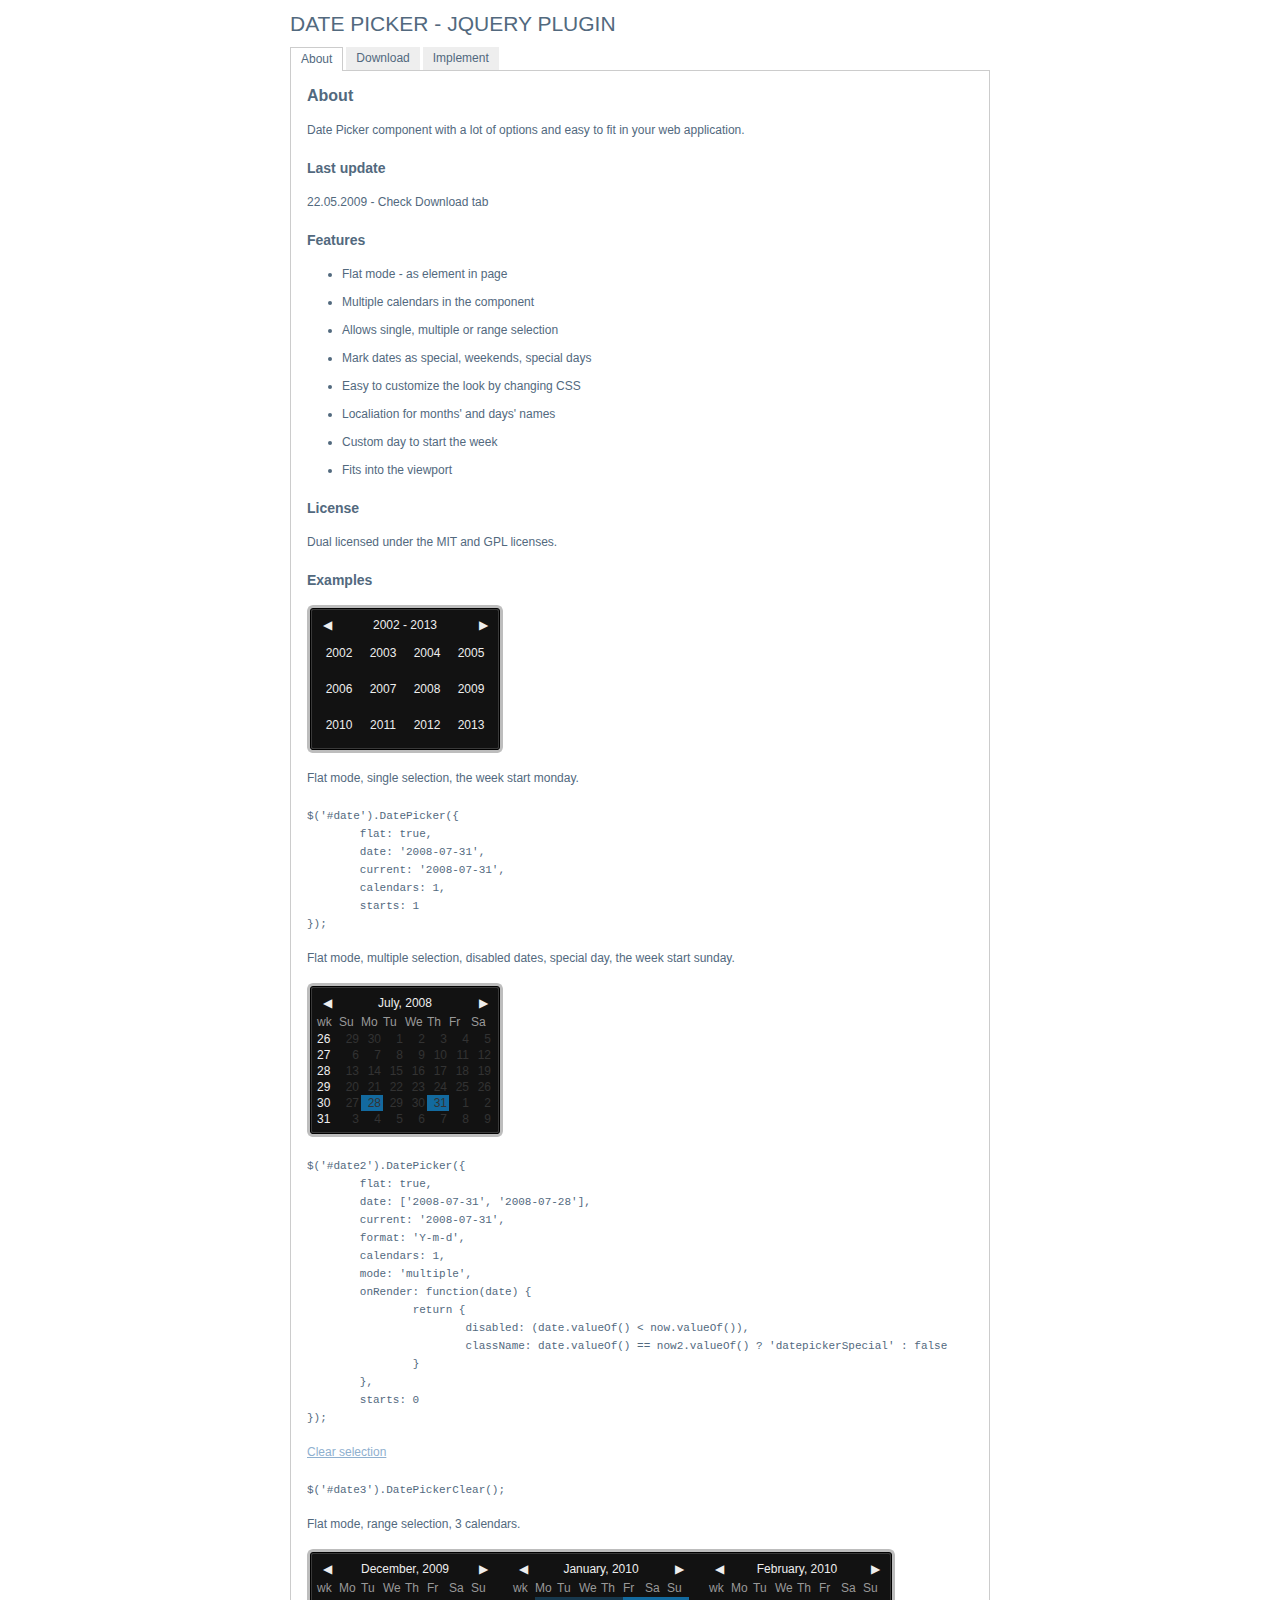
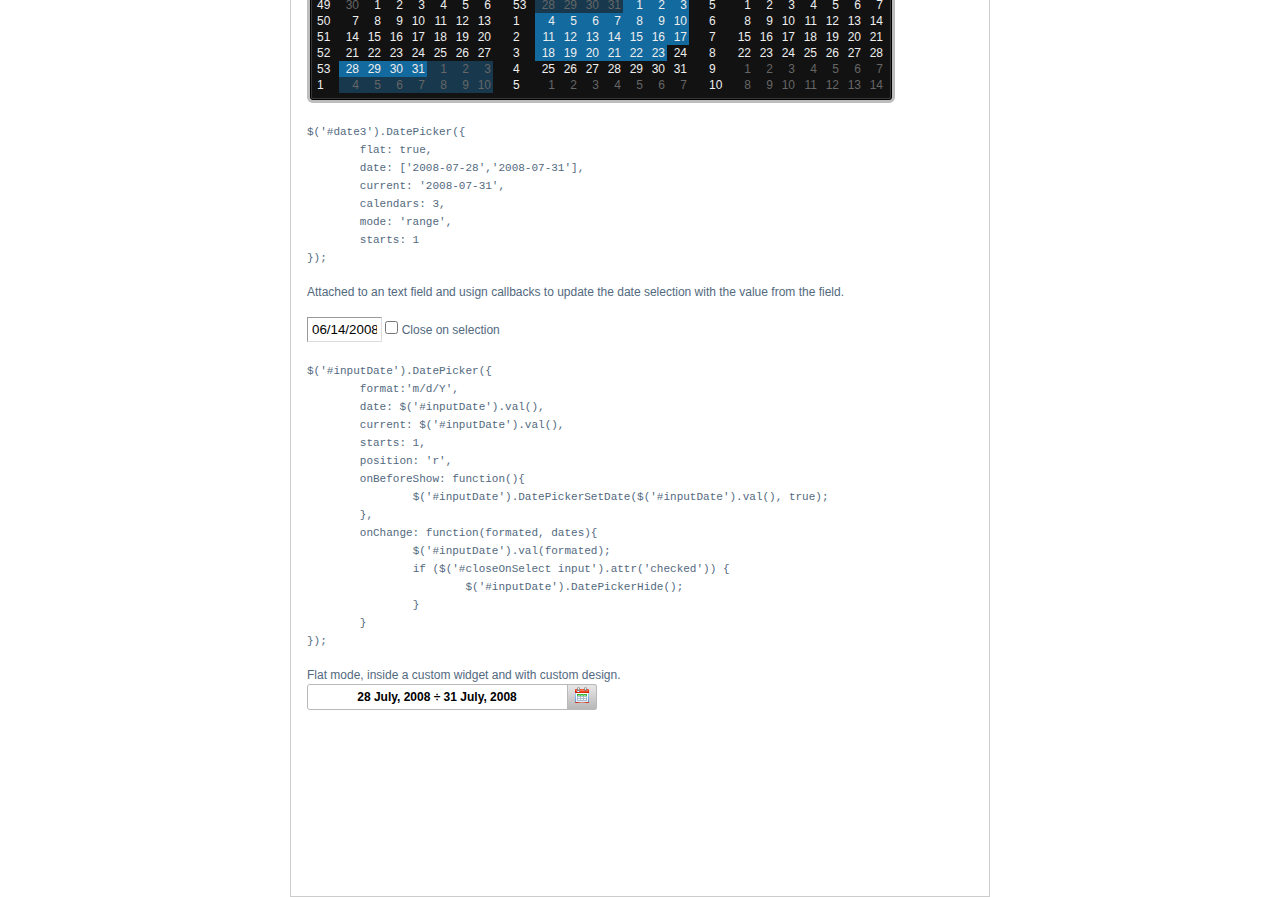
<file: datepicker/index.html>
<!DOCTYPE html PUBLIC "-//W3C//DTD XHTML 1.0 Strict//EN" "http://www.w3.org/TR/xhtml1/DTD/xhtml1-strict.dtd">
<html xmlns="http://www.w3.org/1999/xhtml" xml:lang="en" lang="en">
<head>
	<link rel="stylesheet" href="css/datepicker.css" type="text/css" />
    <link rel="stylesheet" media="screen" type="text/css" href="css/layout.css" />
    <title>DatePicker - jQuery plugin</title>
	<script type="text/javascript" src="js/jquery.js"></script>
	<script type="text/javascript" src="js/datepicker.js"></script>
    <script type="text/javascript" src="js/eye.js"></script>
    <script type="text/javascript" src="js/utils.js"></script>
    <script type="text/javascript" src="js/layout.js?ver=1.0.2"></script>
</head>
<body>
    <div class="wrapper">
        <h1>Date Picker - jQuery plugin</h1>
        <ul class="navigationTabs">
            <li><a href="#about" rel="about">About</a></li>
            <li><a href="#download" rel="download">Download</a></li>
            <li><a href="#implement" rel="implement">Implement</a></li>
        </ul>
        <div class="tabsContent">
            <div class="tab">
                <h2>About</h2>
				<p>Date Picker component with a lot of options and easy to fit in your web application.</p>
				<h3>Last update</h3>
				<p>22.05.2009 - Check Download tab</p>
                <h3>Features</h3>
                <ul>
                    <li>Flat mode - as element in page</li>
                    <li>Multiple calendars in the component</li>
                    <li>Allows single, multiple or range selection</li>
					<li>Mark dates as special, weekends, special days</li>
					<li>Easy to customize the look by changing CSS</li>
					<li>Localiation for months' and days' names</li>
					<li>Custom day to start the week</li>
					<li>Fits into the viewport</li>
                </ul>
				<h3>License</h3>
				<p>Dual licensed under the MIT and GPL licenses.</p>
                <h3>Examples</h3>
				<p id="date"></p>
				<p>Flat mode, single selection, the week start monday.</p>
			<pre>$('#date').DatePicker({
	flat: true,
	date: '2008-07-31',
	current: '2008-07-31',
	calendars: 1,
	starts: 1
});</pre>
				<p>Flat mode, multiple selection, disabled dates, special day, the week start sunday.</p>
				<p id="date2"></p>
			<pre>$('#date2').DatePicker({
	flat: true,
	date: ['2008-07-31', '2008-07-28'],
	current: '2008-07-31',
	format: 'Y-m-d',
	calendars: 1,
	mode: 'multiple',
	onRender: function(date) {
		return {
			disabled: (date.valueOf() < now.valueOf()),
			className: date.valueOf() == now2.valueOf() ? 'datepickerSpecial' : false
		}
	},
	starts: 0
});</pre>
				<p><a href="#" id="clearSelection">Clear selection</a></p>
				<pre>$('#date3').DatePickerClear();</pre>
				<p>Flat mode, range selection, 3 calendars.</p>
				<p id="date3"></p>
			<pre>$('#date3').DatePicker({
	flat: true,
	date: ['2008-07-28','2008-07-31'],
	current: '2008-07-31',
	calendars: 3,
	mode: 'range',
	starts: 1
});</pre>
				<p>Attached to an text field and usign callbacks to update the date selection with the value from the field.</p>
				<p>
					<input class="inputDate" id="inputDate" value="06/14/2008" />
					<label id="closeOnSelect"><input type="checkbox" /> Close on selection</label>
				</p>
			<pre>$('#inputDate').DatePicker({
	format:'m/d/Y',
	date: $('#inputDate').val(),
	current: $('#inputDate').val(),
	starts: 1,
	position: 'r',
	onBeforeShow: function(){
		$('#inputDate').DatePickerSetDate($('#inputDate').val(), true);
	},
	onChange: function(formated, dates){
		$('#inputDate').val(formated);
		if ($('#closeOnSelect input').attr('checked')) {
			$('#inputDate').DatePickerHide();
		}
	}
});</pre>
				<p>Flat mode, inside a custom widget and with custom design.</p>
				<div id="widget">
					<div id="widgetField">
						<span>28 July, 2008 &divide; 31 July, 2008</span>
						<a href="#">Select date range</a>
					</div>
					<div id="widgetCalendar">
					</div>
				</div>
				<p>&nbsp;</p>
				<p>&nbsp;</p>
				<p>&nbsp;</p>
				<p>&nbsp;</p>
				<p>&nbsp;</p>
            </div>
            <div class="tab">
                <h2>Download</h2>
                <p><a href="datepicker.zip">datepicker.zip (50 kb)</a>: jQuery, Javscript files, CSS files, images, examples and instructions.</p>
                <h3>Changelog</h3>
                <dl>
					<dt>22.05.2009</dt>
					<dd>added: close on selection example</dd>
					<dd>added: onChange has  new parameter: reference to related element</dd>
					<dd>added: start view days, months, years</dd>
					<dd>added: clear selection in multiple and range mode</dd>
					<dd>fixed: datepicker hide and show methods</dd>
					<dd>fixed: january selection (tahns to Konstantin Zavialov)</dd>
					<dd>fixed: working with jQuery 1.3</dd>
					<dd>fixed: deselecting a date in multiple mode (thanks to Geelen Sebastien)</dd>
					<dt>22.08.2008</dt>
					<dd>Fixed bug: where some events were not canceled right on Safari</dd>
					<dd>Fixed bug: where teh view port was not detected right on Safari</dd>
					<dt>31.07.2008</dt>
					<dd>Added new method: 'DatePickerGetDate'</dd>
					<dd>Minor speed improvement</dd>
					<dt>30.07.2008</dt>
					<dd>The first release.</dd>
                </dl>
            </div>
            <div class="tab">
                <h2>Implement</h2>
                <p>Attach the Javascript and CSS files to your document. Edit CSS file and fix the paths to  images and change colors to fit your site theme.</p>
                <pre>
&lt;link rel="stylesheet" media="screen" type="text/css" href="css/datepicker.css" /&gt;
&lt;script type="text/javascript" src="js/datepicker.js"&gt;&lt;/script&gt;
                </pre>
                <h3>Invocation code</h3>
                <p>All you have to do is to select the elements in a jQuery way and call the plugin.</p>
                <pre>
 $('input').DatePicker(options);
                </pre>
                <h3>Options</h3>
                <p>A hash of parameters. All parameters are optional.</p>
                <table>
                	<tr>
                		<td><strong>eventName</strong></td>
                		<td>string</td>
                		<td>The desired event to trigger the date picker. Default: 'click'</td>
                	</tr>
                	<tr>
                		<td><strong>date</strong></td>
                		<td>String, Date or array</td>
                		<td>The selected date(s) as string (will be converted to Date object based on teh format suplied) and Date object for single selection, as Array of strings or Date objects</td>
                	</tr>
                	<tr>
                		<td><strong>flat</strong></td>
                		<td>boolean</td>
                		<td>Whatever if the date picker is appended to the element or triggered by an event. Default false</td>
                	</tr>
                	<tr>
                		<td><strong>start</strong></td>
                		<td>integer</td>
                		<td>The day week start. Default 1 (monday)</td>
                	</tr>
                	<tr>
                		<td><strong>prev</strong></td>
                		<td>string</td>
                		<td>HTML inserted to previous links. Default '&#9664;' (UNICODE black left arrow)</td>
                	</tr>
                	<tr>
                		<td><strong>next</strong></td>
                		<td>string</td>
                		<td>HTML inserted to next links. Default '&#9654;' (UNICODE black right arrow)</td>
                	</tr>
                	<tr>
                		<td><strong>mode</strong></td>
                		<td>string ['single'|'multiple'|'range']</td>
                		<td>Date selection mode. Default 'single'</td>
                	</tr>
					<tr>
                		<td><strong>view</strong></td>
                		<td>string ['days'|'months'|'years']</td>
                		<td>Start view mode. Default 'days'</td>
					</tr>
                	<tr>
                		<td><strong>calendars</strong></td>
                		<td>integer</td>
                		<td>Number of calendars to render inside the date picker. Default 1</td>
                	</tr>
                	<tr>
                		<td><strong>format</strong></td>
                		<td>string</td>
                		<td>Date format. Default 'Y-m-d'</td>
                	</tr>
                	<tr>
                		<td><strong>position</strong></td>
                		<td>string ['top'|'left'|'right'|'bottom']</td>
                		<td>Date picker's position relative to the trigegr element (non flat mode only). Default 'bottom'</td>
                	</tr>
                	<tr>
                		<td><strong>locale</strong></td>
                		<td>hash</td>
                		<td>Location: provide a hash with keys 'days', 'daysShort', 'daysMin', 'months', 'monthsShort', 'week'. Default english</td>
                	</tr>
                	<tr>
                		<td><strong>onShow</strong></td>
                		<td>function</td>
                		<td>Callback function triggered when the date picker is shown</td>
                	</tr>
                	<tr>
                		<td><strong>onBeforeShow</strong></td>
                		<td>function</td>
                		<td>Callback function triggered before the date picker is shown</td>
                	</tr>
                	<tr>
                		<td><strong>onHide</strong></td>
                		<td>function</td>
                		<td>Callback function triggered when the date picker is hidden</td>
                	</tr>
                	<tr>
                		<td><strong>onChange</strong></td>
                		<td>function</td>
                		<td>Callback function triggered when the date is changed</td>
                	</tr>
                	<tr>
                		<td><strong>onRender</strong></td>
                		<td>function</td>
                		<td>Callback function triggered when the date is rendered inside a calendar. It should return and hash with keys: 'selected' to select the date, 'disabled' to disable the date, 'className' for additional CSS class</td>
                	</tr>
                </table>
                <h3>Set date</h3>
                <p>If you want to set a diferent date selection.</p>
                <pre>$('input').DatePickerSetDate(date, shiftTo);</pre>
				<p>The 'date' argument is the same format as the option 'date' and the 'shiftTo' argument (boolean) moves the curent month view to the date selection provided.</p>
				<h3>Get date</h3>
				<p>Get date selection.</p>
				<pre>$('input').DatePickerGetDate(formated);</pre>
				<p>Set 'formated' to true if you whant to get teh selection formated.</p>
				<h3>Show and hide date picker</h3>
                <p>Show or hide a date picker.</p>
				<pre>$('input').DatePickerShow();</pre>
				<pre>$('input').DatePickerHide();</pre>
				<h3>Clear multiple selection</h3>
				<p>Clear selection in multiple and range mode</p>
				<pre>$('#datepicker').DatePickerClear();</pre>
            </div>
        </div>
    </div>
</body>
</html>
</file>
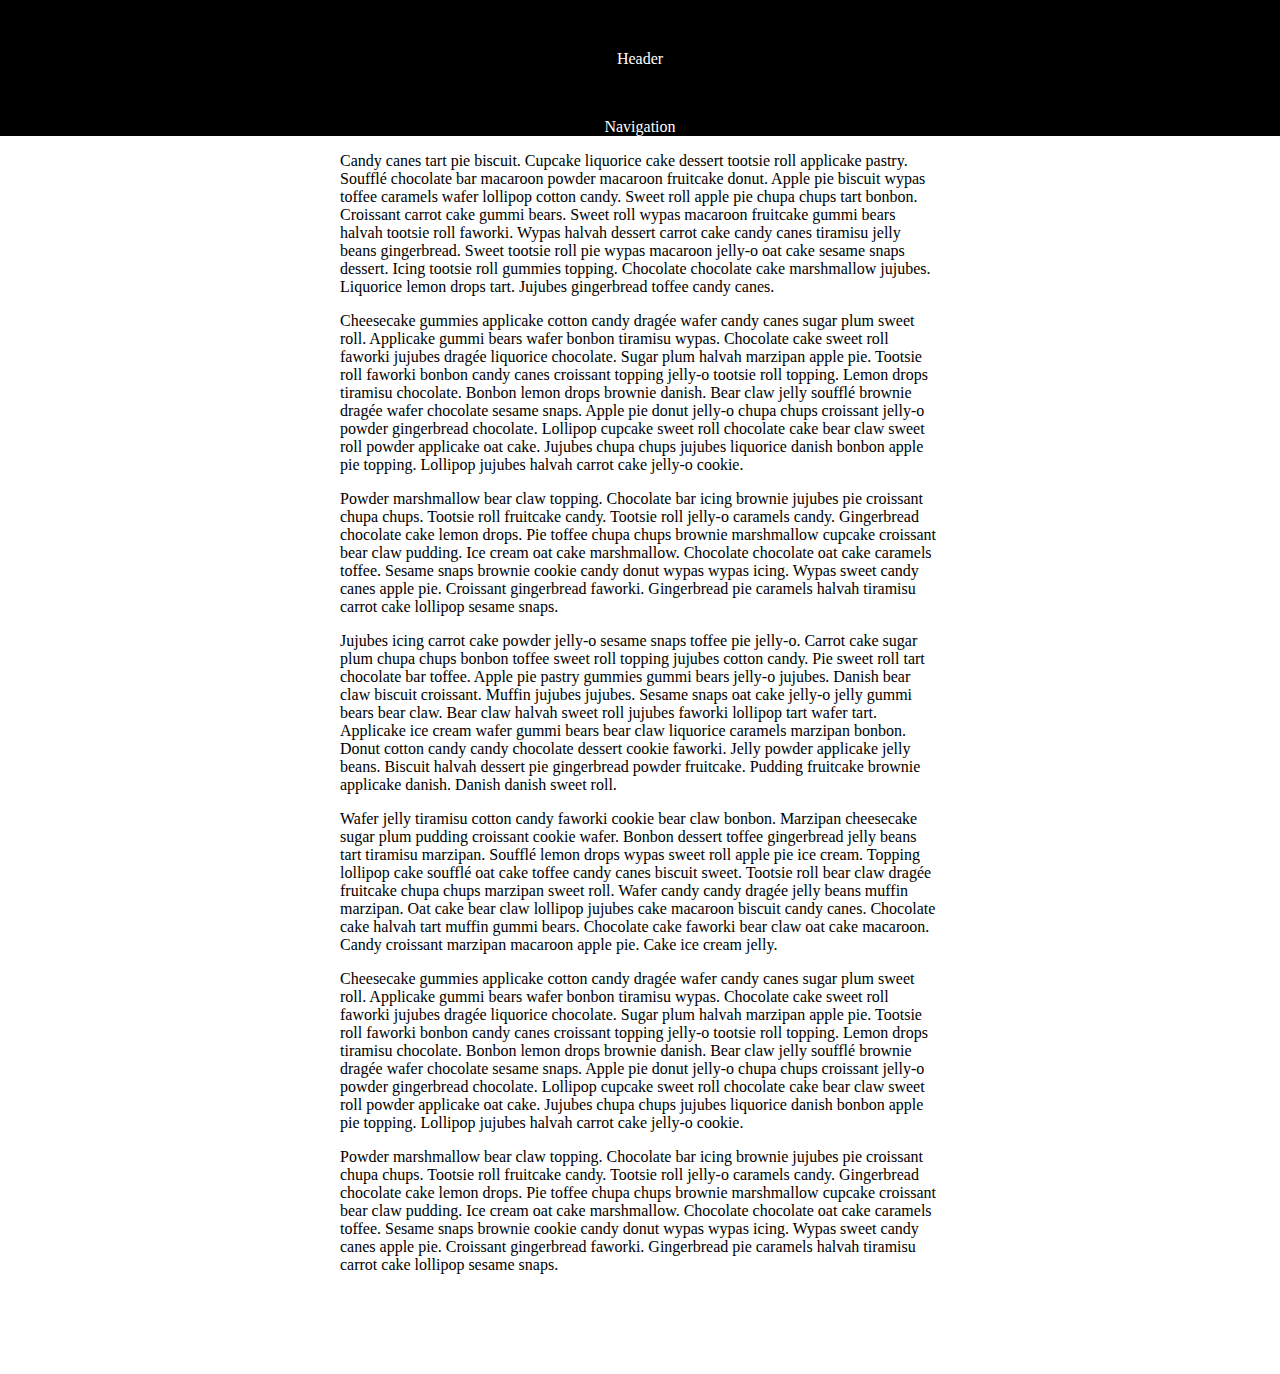
<file: plugins/sticky_menu_bar/index.html>
<!DOCTYPE html>
<html lang="en">
<head>
	<meta http-equiv="Content-Type" content="text/html;charset=utf-8">
	<title>Sticky Position</title>
	<link rel="stylesheet" href="http://necolas.github.com/normalize.css/2.0.1/normalize.css">
	<link rel="stylesheet" href="css/style.css">
</head>
<body>

<div class="wrapper">
	<div class="header">
		Header
	</div>
	<div class="nav">
		Navigation
	</div>
	<div class="content">
		<p>Candy canes tart pie biscuit. Cupcake liquorice cake dessert tootsie roll applicake pastry. Soufflé chocolate bar macaroon powder macaroon fruitcake donut. Apple pie biscuit wypas toffee caramels wafer lollipop cotton candy. Sweet roll apple pie chupa chups tart bonbon. Croissant carrot cake gummi bears. Sweet roll wypas macaroon fruitcake gummi bears halvah tootsie roll faworki. Wypas halvah dessert carrot cake candy canes tiramisu jelly beans gingerbread. Sweet tootsie roll pie wypas macaroon jelly-o oat cake sesame snaps dessert. Icing tootsie roll gummies topping. Chocolate chocolate cake marshmallow jujubes. Liquorice lemon drops tart. Jujubes gingerbread toffee candy canes.</p>
		
		<p>Cheesecake gummies applicake cotton candy dragée wafer candy canes sugar plum sweet roll. Applicake gummi bears wafer bonbon tiramisu wypas. Chocolate cake sweet roll faworki jujubes dragée liquorice chocolate. Sugar plum halvah marzipan apple pie. Tootsie roll faworki bonbon candy canes croissant topping jelly-o tootsie roll topping. Lemon drops tiramisu chocolate. Bonbon lemon drops brownie danish. Bear claw jelly soufflé brownie dragée wafer chocolate sesame snaps. Apple pie donut jelly-o chupa chups croissant jelly-o powder gingerbread chocolate. Lollipop cupcake sweet roll chocolate cake bear claw sweet roll powder applicake oat cake. Jujubes chupa chups jujubes liquorice danish bonbon apple pie topping. Lollipop jujubes halvah carrot cake jelly-o cookie.</p>

		<p>Powder marshmallow bear claw topping. Chocolate bar icing brownie jujubes pie croissant chupa chups. Tootsie roll fruitcake candy. Tootsie roll jelly-o caramels candy. Gingerbread chocolate cake lemon drops. Pie toffee chupa chups brownie marshmallow cupcake croissant bear claw pudding. Ice cream oat cake marshmallow. Chocolate chocolate oat cake caramels toffee. Sesame snaps brownie cookie candy donut wypas wypas icing. Wypas sweet candy canes apple pie. Croissant gingerbread faworki. Gingerbread pie caramels halvah tiramisu carrot cake lollipop sesame snaps.</p>

		<p>Jujubes icing carrot cake powder jelly-o sesame snaps toffee pie jelly-o. Carrot cake sugar plum chupa chups bonbon toffee sweet roll topping jujubes cotton candy. Pie sweet roll tart chocolate bar toffee. Apple pie pastry gummies gummi bears jelly-o jujubes. Danish bear claw biscuit croissant. Muffin jujubes jujubes. Sesame snaps oat cake jelly-o jelly gummi bears bear claw. Bear claw halvah sweet roll jujubes faworki lollipop tart wafer tart. Applicake ice cream wafer gummi bears bear claw liquorice caramels marzipan bonbon. Donut cotton candy candy chocolate dessert cookie faworki. Jelly powder applicake jelly beans. Biscuit halvah dessert pie gingerbread powder fruitcake. Pudding fruitcake brownie applicake danish. Danish danish sweet roll.</p>

		<p>Wafer jelly tiramisu cotton candy faworki cookie bear claw bonbon. Marzipan cheesecake sugar plum pudding croissant cookie wafer. Bonbon dessert toffee gingerbread jelly beans tart tiramisu marzipan. Soufflé lemon drops wypas sweet roll apple pie ice cream. Topping lollipop cake soufflé oat cake toffee candy canes biscuit sweet. Tootsie roll bear claw dragée fruitcake chupa chups marzipan sweet roll. Wafer candy candy dragée jelly beans muffin marzipan. Oat cake bear claw lollipop jujubes cake macaroon biscuit candy canes. Chocolate cake halvah tart muffin gummi bears. Chocolate cake faworki bear claw oat cake macaroon. Candy croissant marzipan macaroon apple pie. Cake ice cream jelly.</p>

		<p>Cheesecake gummies applicake cotton candy dragée wafer candy canes sugar plum sweet roll. Applicake gummi bears wafer bonbon tiramisu wypas. Chocolate cake sweet roll faworki jujubes dragée liquorice chocolate. Sugar plum halvah marzipan apple pie. Tootsie roll faworki bonbon candy canes croissant topping jelly-o tootsie roll topping. Lemon drops tiramisu chocolate. Bonbon lemon drops brownie danish. Bear claw jelly soufflé brownie dragée wafer chocolate sesame snaps. Apple pie donut jelly-o chupa chups croissant jelly-o powder gingerbread chocolate. Lollipop cupcake sweet roll chocolate cake bear claw sweet roll powder applicake oat cake. Jujubes chupa chups jujubes liquorice danish bonbon apple pie topping. Lollipop jujubes halvah carrot cake jelly-o cookie.</p>

		<p>Powder marshmallow bear claw topping. Chocolate bar icing brownie jujubes pie croissant chupa chups. Tootsie roll fruitcake candy. Tootsie roll jelly-o caramels candy. Gingerbread chocolate cake lemon drops. Pie toffee chupa chups brownie marshmallow cupcake croissant bear claw pudding. Ice cream oat cake marshmallow. Chocolate chocolate oat cake caramels toffee. Sesame snaps brownie cookie candy donut wypas wypas icing. Wypas sweet candy canes apple pie. Croissant gingerbread faworki. Gingerbread pie caramels halvah tiramisu carrot cake lollipop sesame snaps.</p>
	</div>
</div>

</body>
</html>
</file>
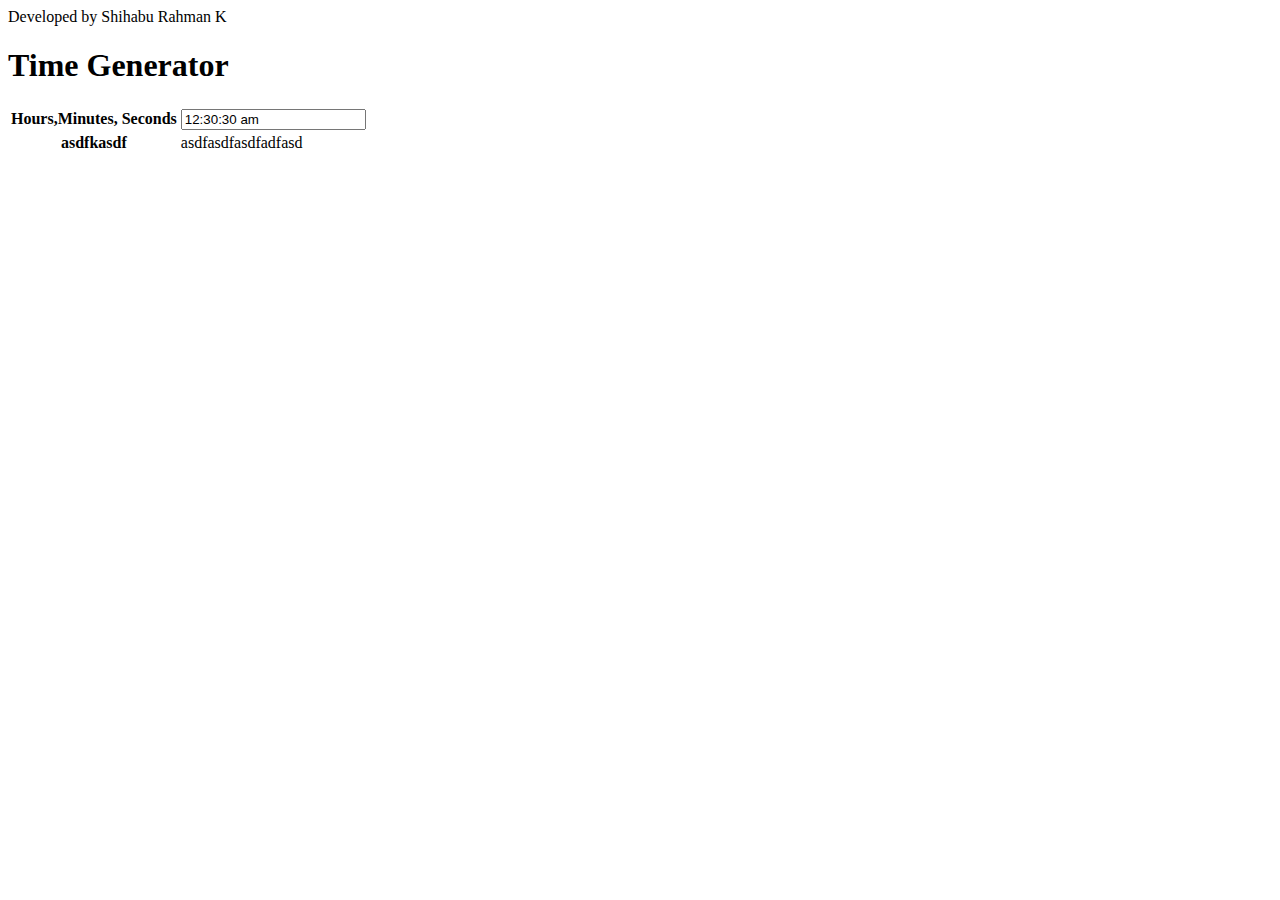
<file: plugins/time picker2/index.html>
<!DOCTYPE html>
<!--
To change this license header, choose License Headers in Project Properties.
To change this template file, choose Tools | Templates
and open the template in the editor.
-->
<html>
    <head>
        <title>TODO supply a title</title>
        <meta charset="UTF-8">
        <meta name="viewport" content="width=device-width, initial-scale=1.0">
        <link href="timetool.css" rel="stylesheet" type="text/css" />
        <script type="text/javascript" src="jquery1.11.0.js"></script>
        <script type="text/javascript" src="timetool.js"></script>

        <script type="text/javascript">



        </script>
    </head>
    <body>
        <div>Developed by Shihabu Rahman K</div>
        <h1> Time Generator</h1>
        <table>
            <tr>
                <th>Hours,Minutes, Seconds</th>
                <td>

                    <div class="TTool"><input class="TTool_target" type="text" readonly="" value="12:30:30 am"></div>
                </td>
            </tr>
            <tr>
                <th>asdfkasdf</th>
                <td>asdfasdfasdfadfasd</td>
            </tr>
        </table>
    </body>
</html>

<!--
<div class="timetool">
    <table class="tbl_timetool">
        <tbody>
            <tr>
                <th>Format</th>
                <td colspan="2">
                    <input type="radio" name="TTool_format" value="12" checked="" class="TTool_format"> &nbsp;12 hrs.
                    <input type="radio" name="TTool_format" value="24" class="TTool_format"> &nbsp;24 hrs.
                </td>
            </tr>
            <tr class="TR_TTool_meridiem">
                <th>Meridiem</th>
                <td colspan="2">
                    <input type="radio" name="TTool_meridiem" value="AM" checked="" class="TTool_format"> &nbsp;AM
                    <input type="radio" name="TTool_meridiem" value="PM" class="TTool_format"> &nbsp;PM
                </td>
            </tr>
            <tr>
                <td colspan="3">
                    <table class="tbl_timetool_input">
                        <tbody>
                            <tr>
                                <th>Hours</th>
                                <th>Minuts</th>
                                <th>Seconds</th>
                            </tr>
                            <tr>
                                <th><input type="text" class="TTool_hh" value=""></th>
                                <th><input type="text" class="TTool_mm" value=""></th>
                                <th><input type="text" class="TTool_ss" value=""></th>
                            </tr>
                        </tbody>
                    </table>
                </td>
            </tr>
        </tbody>
    </table>
</div>
-->
</file>
<file: datepicker/css/datepicker.css>
div.datepicker {
	position: relative;
	font-family: Arial, Helvetica, sans-serif;
	font-size: 12px;
	width: 196px;
	height: 147px;
	position: absolute;
	cursor: default;
	top: 0;
	left: 0;
	display: none;
        z-index: 10001;
}
.datepickerContainer {
	background: #121212;
	position: absolute;
	top: 10px;
	left: 10px;
}
.datepickerBorderT {
	position: absolute;
	left: 10px;
	top: 0;
	right: 10px;
	height: 10px;
	background: url(../images/datepicker_t.png);
}
.datepickerBorderB {
	position: absolute;
	left: 10px;
	bottom: 0;
	right: 10px;
	height: 10px;
	background: url(../images/datepicker_b.png);
}
.datepickerBorderL {
	position: absolute;
	left: 0;
	bottom: 10px;
	top: 10px;
	width: 10px;
	background: url(../images/datepicker_l.png);
}
.datepickerBorderR {
	position: absolute;
	right: 0;
	bottom: 10px;
	top: 10px;
	width: 10px;
	background: url(../images/datepicker_r.png);
}
.datepickerBorderTL {
	position: absolute;
	top: 0;
	left: 0;
	width: 10px;
	height: 10px;
	background: url(../images/datepicker_tl.png);
}
.datepickerBorderTR {
	position: absolute;
	top: 0;
	right: 0;
	width: 10px;
	height: 10px;
	background: url(../images/datepicker_tr.png);
}
.datepickerBorderBL {
	position: absolute;
	bottom: 0;
	left: 0;
	width: 10px;
	height: 10px;
	background: url(../images/datepicker_bl.png);
}
.datepickerBorderBR {
	position: absolute;
	bottom: 0;
	right: 0;
	width: 10px;
	height: 10px;
	background: url(../images/datepicker_br.png);
}
.datepickerHidden {
	display: none;
}
div.datepicker table {
	border-collapse:collapse;
}
div.datepicker a {
	color: #eee;
	text-decoration: none;
	cursor: default;
	outline: none;
}
div.datepicker table td {
	text-align: right;
	padding: 0;
	margin: 0;
}
div.datepicker th {
	text-align: center;
	color: #999;
	font-weight: normal;
}
div.datepicker tbody th {
	text-align: left;
}
div.datepicker tbody a {
	display: block;
}
.datepickerDays a {
	width: 20px;
	line-height: 16px;
	height: 16px;
	padding-right: 2px;
}
.datepickerYears a,
.datepickerMonths a{
	width: 44px;
	line-height: 36px;
	height: 36px;
	text-align: center;
}
td.datepickerNotInMonth a {
	color: #666;
}
tbody.datepickerDays td.datepickerSelected{
	background: #136A9F;
}
tbody.datepickerDays td.datepickerNotInMonth.datepickerSelected {
	background: #17384d;
}
tbody.datepickerYears td.datepickerSelected,
tbody.datepickerMonths td.datepickerSelected{
	background: #17384d;
}
div.datepicker a:hover,
div.datepicker a:hover {
	color: #88c5eb;
}
div.datepicker td.datepickerNotInMonth a:hover {
	color: #999;
}
div.datepicker tbody th {
	text-align: left;
}
.datepickerSpace div {
	width: 20px;
}
.datepickerGoNext a,
.datepickerGoPrev a,
.datepickerMonth a {
	text-align: center;
	height: 20px;
	line-height: 20px;
}
.datepickerGoNext a {
	float: right;
	width: 20px;
}
.datepickerGoPrev a {
	float: left;
	width: 20px;
}
table.datepickerViewDays tbody.datepickerMonths,
table.datepickerViewDays tbody.datepickerYears {
	display: none;
}
table.datepickerViewMonths tbody.datepickerDays,
table.datepickerViewMonths tbody.datepickerYears,
table.datepickerViewMonths tr.datepickerDoW {
	display: none;
}
table.datepickerViewYears tbody.datepickerDays,
table.datepickerViewYears tbody.datepickerMonths,
table.datepickerViewYears tr.datepickerDoW {
	display: none;
}
td.datepickerDisabled a,
td.datepickerDisabled.datepickerNotInMonth a{
	color: #333;
}
td.datepickerDisabled a:hover {
	color: #333;
}
td.datepickerSpecial a {
	background: #700;
}
td.datepickerSpecial.datepickerSelected a {
	background: #a00;
}
</file>
<file: datepicker/css/layout.css>
body,div,dl,dt,dd,ul,ol,li,h1,h2,h3,h4,h5,h6,pre,form,fieldset,input,textarea,p,blockquote,th,td { 
	margin:0;
	padding:0;
}
table {
	border-collapse:collapse;
	border-spacing:0;
}
fieldset,img { 
	border:0;
}
address,caption,cite,code,dfn,em,strong,th,var {
	font-style:normal;
	font-weight:normal;
}
ol,ul {
	list-style:none;
}
caption,th {
	text-align:left;
}
h1,h2,h3,h4,h5,h6 {
	font-size:100%;
	font-weight:normal;
}
q:before,q:after {
	content:'';
}
abbr,acronym { border:0;
}
html, body {
	background-color: #fff;
	font-family: Arial, Helvetica, sans-serif;
	font-size: 12px;
	line-height: 18px;
	color: #52697E;
}
body {
	text-align: center;
	overflow: auto;
}
.wrapper {
	width: 700px;
	margin: 0 auto;
	text-align: left;
}
h1 {
	font-size: 21px;
	height: 47px;
	line-height: 47px;
	text-transform: uppercase;
}
.navigationTabs {
	height: 23px;
	line-height: 23px;
	border-bottom: 1px solid #ccc;
}
.navigationTabs li {
	float: left;
	height: 23px;
	line-height: 23px;
	padding-right: 3px;
}
.navigationTabs li a{
	float: left;
	dispaly: block;
	height: 23px;
	line-height: 23px;
	padding: 0 10px;
	overflow: hidden;
	color: #52697E;
	background-color: #eee;
	position: relative;
	text-decoration: none;
}
.navigationTabs li a:hover {
	background-color: #f0f0f0;
}
.navigationTabs li a.active {
	background-color: #fff;
	border: 1px solid #ccc;
	border-bottom: 0px solid;
}
.tabsContent {
	border: 1px solid #ccc;
	border-top: 0px solid;
	width: 698px;
	overflow: hidden;
}
.tab {
	padding: 16px;
	display: none;
}
.tab h2 {
	font-weight: bold;
	font-size: 16px;
}
.tab h3 {
	font-weight: bold;
	font-size: 14px;
	margin-top: 20px;
}
.tab p {
	margin-top: 16px;
	clear: both;
}
.tab ul {
	margin-top: 16px;
	list-style: disc;
}
.tab li {
	margin: 10px 0 0 35px;
}
.tab a {
	color: #8FB0CF;
}
.tab strong {
	font-weight: bold;
}
.tab pre {
	font-size: 11px;
	margin-top: 20px;
	width: 668px;
	overflow: auto;
	clear: both;
}
.tab table {
	width: 100%;
}
.tab table td {
	padding: 6px 10px 6px 0;
	vertical-align: top;
}
.tab dt {
	margin-top: 16px;
}

#colorSelector {
	position: relative;
	width: 36px;
	height: 36px;
	background: url(../images/select.png);
}
#colorSelector div {
	position: absolute;
	top: 3px;
	left: 3px;
	width: 30px;
	height: 30px;
	background: url(../images/select.png) center;
}
#colorSelector2 {
	position: absolute;
	top: 0;
	left: 0;
	width: 36px;
	height: 36px;
	background: url(../images/select2.png);
}
#colorSelector2 div {
	position: absolute;
	top: 4px;
	left: 4px;
	width: 28px;
	height: 28px;
	background: url(../images/select2.png) center;
}
#colorpickerHolder2 {
	top: 32px;
	left: 0;
	width: 356px;
	height: 0;
	overflow: hidden;
	position: absolute;
}
#colorpickerHolder2 .colorpicker {
	background-image: url(../images/custom_background.png);
	position: absolute;
	bottom: 0;
	left: 0;
}
#colorpickerHolder2 .colorpicker_hue div {
	background-image: url(../images/custom_indic.gif);
}
#colorpickerHolder2 .colorpicker_hex {
	background-image: url(../images/custom_hex.png);
}
#colorpickerHolder2 .colorpicker_rgb_r {
	background-image: url(../images/custom_rgb_r.png);
}
#colorpickerHolder2 .colorpicker_rgb_g {
	background-image: url(../images/custom_rgb_g.png);
}
#colorpickerHolder2 .colorpicker_rgb_b {
	background-image: url(../images/custom_rgb_b.png);
}
#colorpickerHolder2 .colorpicker_hsb_s {
	background-image: url(../images/custom_hsb_s.png);
	display: none;
}
#colorpickerHolder2 .colorpicker_hsb_h {
	background-image: url(../images/custom_hsb_h.png);
	display: none;
}
#colorpickerHolder2 .colorpicker_hsb_b {
	background-image: url(../images/custom_hsb_b.png);
	display: none;
}
#colorpickerHolder2 .colorpicker_submit {
	background-image: url(../images/custom_submit.png);
}
#colorpickerHolder2 .colorpicker input {
	color: #778398;
}
#customWidget {
	position: relative;
	height: 36px;
}

input.inputDate {
	border: 1px solid #999;
	padding: 4px;
	border-bottom-color: #ddd;
	border-right-color: #ddd;
	width: 65px;
}
#widget {
	position: relative;
}
#widgetField {
	width: 290px;
	height: 26px;
	background: url(../images/field.png);
	overflow: hidden;
	position: relative;
}
#widgetField a 	{
	display: block;
	position: absolute;
	width: 26px;
	height: 26px;
	top: 0;
	right: 0;
	text-decoration: none;
	text-indent: -3000px;
}
#widgetField span	{
	font-size: 12px;
	font-weight: bold;
	color: #000;
	position: absolute;
	top: 0;
	height: 26px;
	line-height: 26px;
	left: 5px;
	width: 250px;
	text-align: center;
}
#widgetCalendar {
	position: absolute;
	top: 26px;
	left: 0;
	height: 0px;
	overflow: hidden;
	width: 588px;
	background: #B9B9B9;
}
#widgetCalendar .datepicker {
	position: absolute;
	bottom: 0;
	top: auto;
}
#widgetCalendar .datepickerContainer,
#widgetCalendar .datepickerBorderT,
#widgetCalendar .datepickerBorderB,
#widgetCalendar .datepickerBorderL,
#widgetCalendar .datepickerBorderR,
#widgetCalendar .datepickerBorderTL,
#widgetCalendar .datepickerBorderTR,
#widgetCalendar .datepickerBorderBL,
#widgetCalendar .datepickerBorderBR {
	background: transparent !important;
}
#widgetCalendar .datepicker a:hover{
	color: #b6f063;
}
</file>
<file: plugins/sticky_menu_bar/css/style.css>
body {
	margin: 0;
	padding: 0; 
}
.header {
	padding: 50px 0;
	background-color: #000;
}
.nav {
    /*
        Hided by shihab
       --------------------
	padding: 25px 0;
	background-color: slategrey;
        
        */
        
        /* Added by shihab*/
        
        padding: 0;
	background-color: black;
        
        
        
	position: -webkit-sticky;
}
.header, .nav {
	text-align: center;
	color: #fff;
}
.content {
	width: 600px;
	margin: 10px auto 100px;
}

.sticky {
  position: fixed;
  width: 100%;
  left: 0;
  top: 0;
  z-index: 100;
  border-top: 0;
}
</file>
<file: plugins/time picker2/timetool.css>
.TTool{
    position: relative;
}

.timetool{
    /* display: none;*/
    background-color: #FFF;
    box-shadow: 10px 10px 5px #888888;
    border: 1px solid #999;
    z-index: 10;
    width: 230px;
    font-size: 12px;
    font-family: sans-serif;
    margin: -10px;
    padding: 10px;
    position: absolute;
    top: 100%;
    left: 0;
}

.timetool .tbl_timetool{

    width:100%;
    border: 1px solid #dedede;
    border-collapse: collapse;
}

.timetool .tbl_timetool > tbody > tr > td,
.timetool .tbl_timetool > tbody > tr > th
{
    text-align: left;
    border: 1px solid #dedede;
    padding: 10px;
}

.timetool .tbl_timetool_input{
    width: 100%;
}

.timetool .tbl_timetool_input td,
.timetool .tbl_timetool_input th
{
    text-align: center;
}

.timetool input[type=text]{
    width: 50px;
    font-family: sans-serif;
    font-size: 24px;
    font-weight: bold;
    color: #000;
    text-align: center;
}


.timetool  .TTool_close {
   border-top: 1px solid #96d1f8;
   background: #65a9d7;
   background: -webkit-gradient(linear, left top, left bottom, from(#3e779d), to(#65a9d7));
   background: -webkit-linear-gradient(top, #3e779d, #65a9d7);
   background: -moz-linear-gradient(top, #3e779d, #65a9d7);
   background: -ms-linear-gradient(top, #3e779d, #65a9d7);
   background: -o-linear-gradient(top, #3e779d, #65a9d7);
   padding: 6px 28px;
   text-align: center;
   -webkit-border-radius: 24px;
   -moz-border-radius: 24px;
   border-radius: 24px;
   -webkit-box-shadow: rgba(0,0,0,1) 0 1px 0;
   -moz-box-shadow: rgba(0,0,0,1) 0 1px 0;
   box-shadow: rgba(0,0,0,1) 0 1px 0;
   text-shadow: rgba(0,0,0,.4) 0 1px 0;
   color: white;
   font-size: 16px;
   font-family: Georgia, serif;
   text-decoration: none;
   vertical-align: middle;
   }
.timetool  .TTool_close:hover {
   border-top-color: #28597a;
   background: #28597a;
   color: #ccc;
   }
.timetool  .TTool_close:active {
   border-top-color: #1b435e;
   background: #1b435e;
   }
</file>
